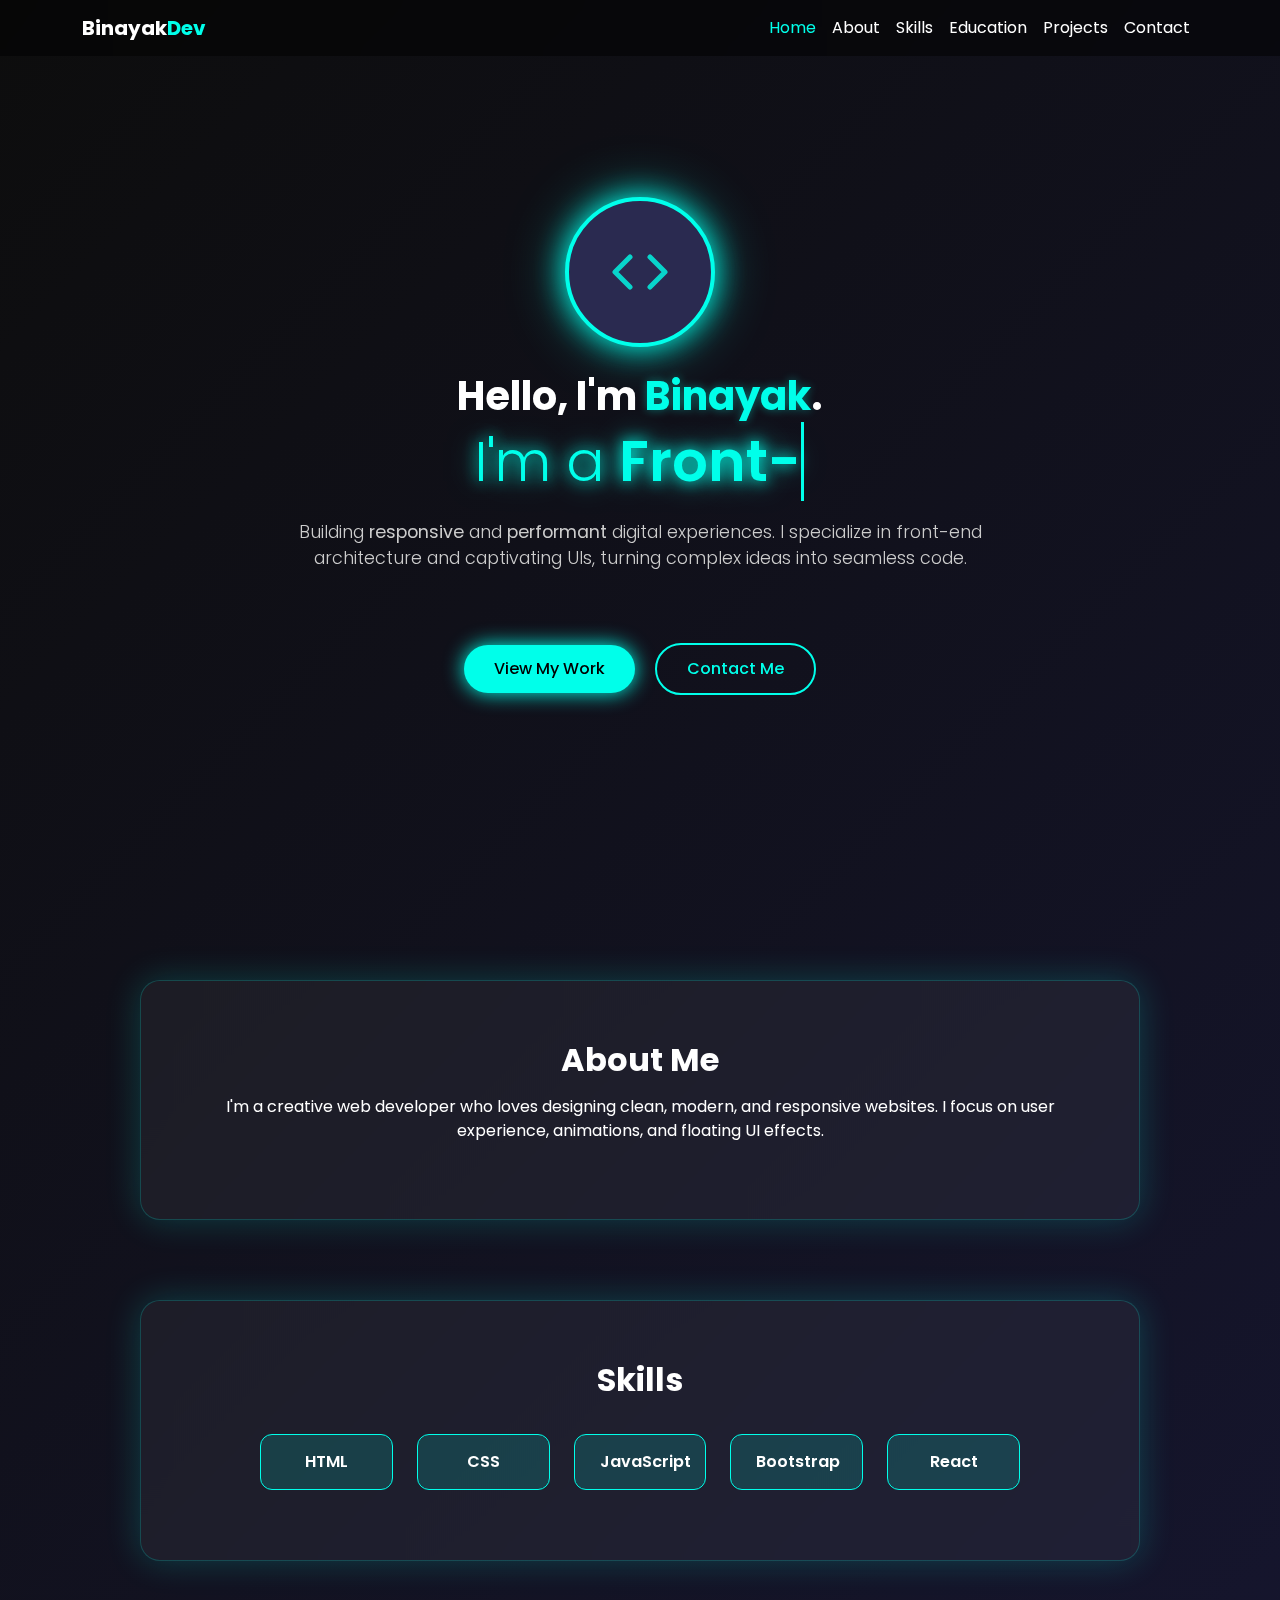
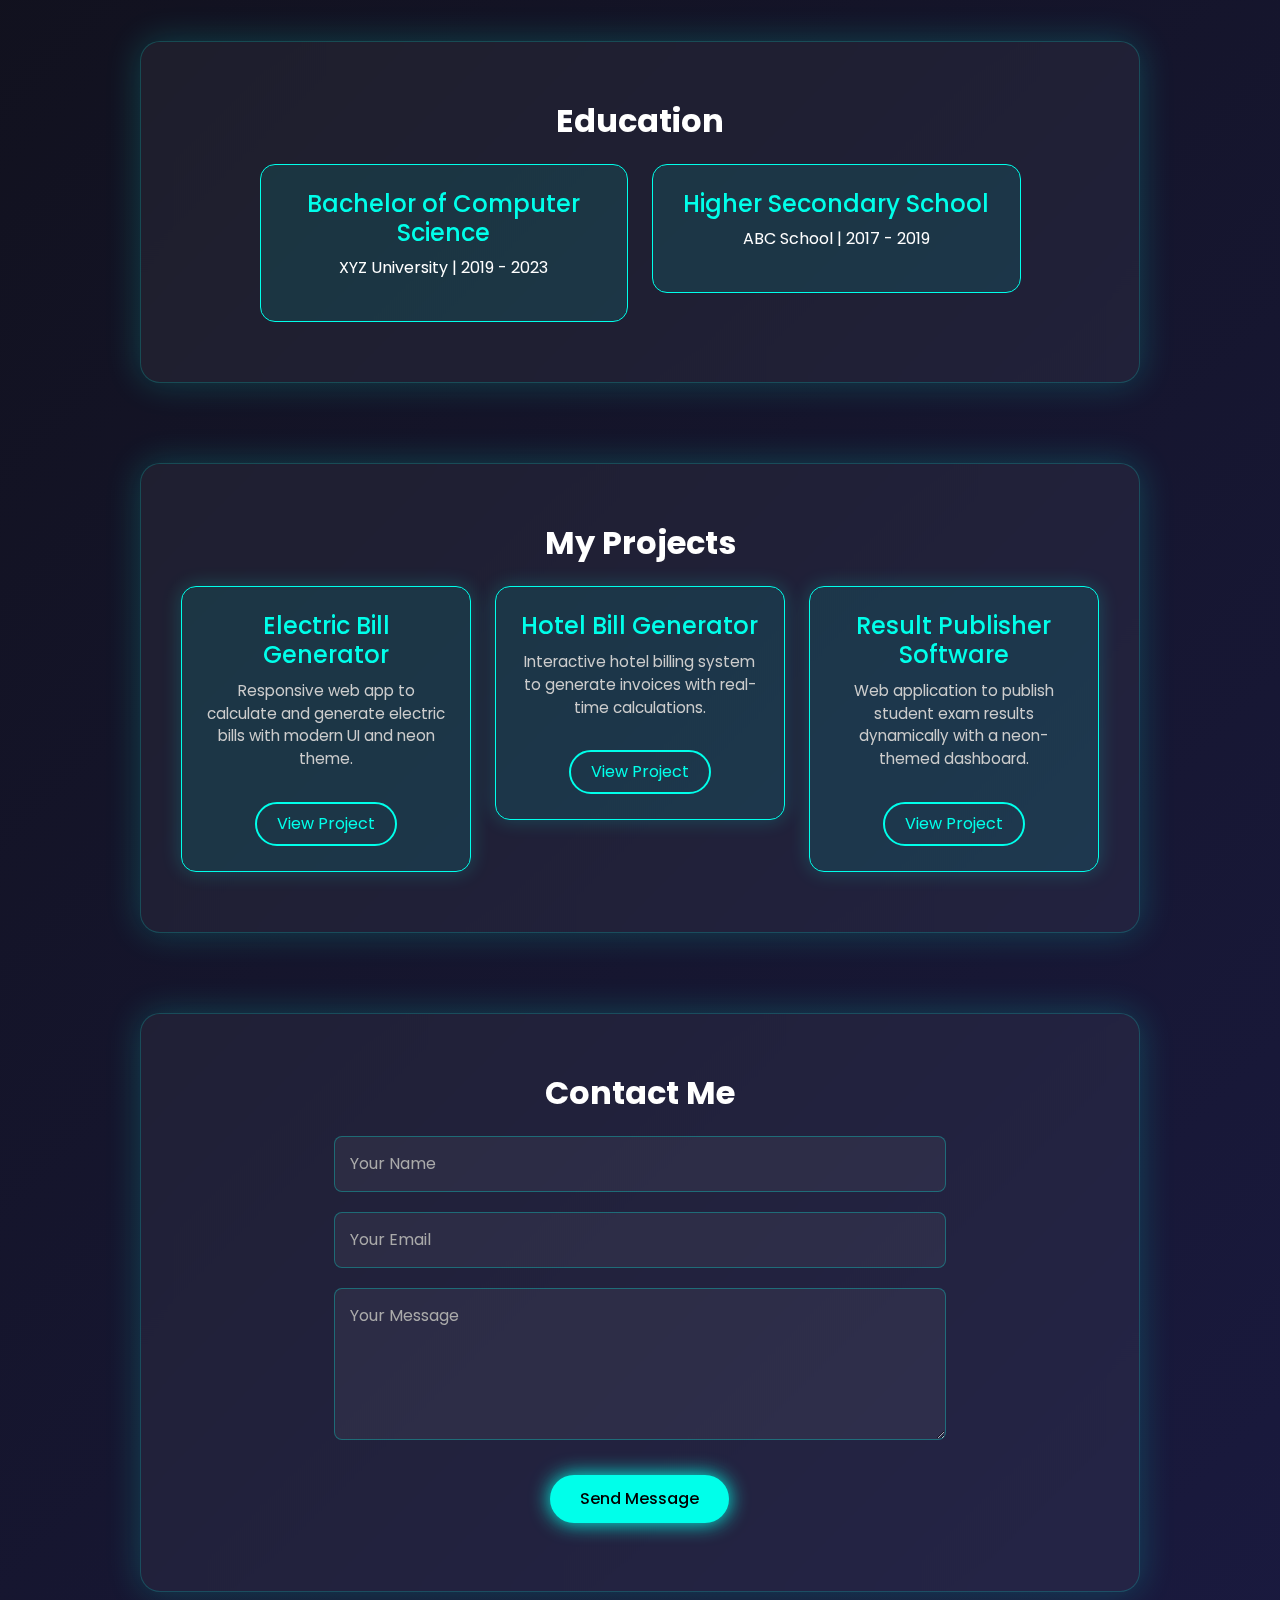
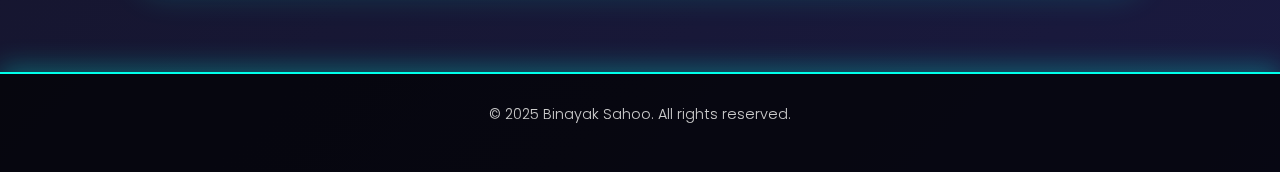
<file: index.html>
<!DOCTYPE html>
<html lang="en">

<head>
    <meta charset="UTF-8" />
    <meta name="viewport" content="width=device-width, initial-scale=1.0" />
    <title>My Portfolio | Web Developer</title>

    <!-- Google Fonts -->
    <link href="https://fonts.googleapis.com/css2?family=Poppins:wght@300;400;600&display=swap" rel="stylesheet">

    <!-- Bootstrap CSS -->
    <link href="https://cdn.jsdelivr.net/npm/bootstrap@5.3.2/dist/css/bootstrap.min.css" rel="stylesheet">
  <link rel="stylesheet" href="style.css">
</head>

<body>
    <canvas id="particles"></canvas>

    <!-- Navbar -->
    <nav class="navbar navbar-expand-lg fixed-top">
        <div class="container">
            <a class="navbar-brand fw-bold text-white" href="#">Binayak<span>Dev</span></a>
            <button class="navbar-toggler" type="button" data-bs-toggle="collapse" data-bs-target="#navbarNav">
                <span class="navbar-toggler-icon"></span>
            </button>
            <div class="collapse navbar-collapse justify-content-end" id="navbarNav">
                <ul class="navbar-nav text-center">
                    <li class="nav-item"><a class="nav-link active" href="#home">Home</a></li>
                    <li class="nav-item"><a class="nav-link" href="#about">About</a></li>
                    <li class="nav-item"><a class="nav-link" href="#skills">Skills</a></li>
                    <li class="nav-item"><a class="nav-link" href="#education">Education</a></li>
                    <li class="nav-item"><a class="nav-link" href="#projects">Projects</a></li>
                    <li class="nav-item"><a class="nav-link" href="#contact">Contact</a></li>
                </ul>
            </div>
        </div>
    </nav>

    <!-- Hero Section -->
    <section id="home" class="hero">
        <div class="profile-avatar">
            <svg xmlns="http://www.w3.org/2000/svg" width="60" height="60" viewBox="0 0 24 24" stroke="currentColor" stroke-width="1.5" stroke-linecap="round" stroke-linejoin="round">
                <polyline points="16 18 22 12 16 6"></polyline>
                <polyline points="8 6 2 12 8 18"></polyline>
            </svg>
        </div>

        <h2 class="fw-bold text-white mb-2" style="animation-delay: 0.3s;">
            Hello, I'm <span style="color: #00ffea; text-shadow: 0 0 10px rgba(0, 255, 234, 0.4);">Binayak</span>.
        </h2>

        <h1 class="fw-light text-center col-lg-8 mx-auto mb-4" style="animation-delay: 0.6s;">
            I'm a <span class="typing"></span>
        </h1>

        <p class="lead fw-light col-lg-7 mx-auto" style="animation-delay: 0.9s;">
            Building <strong>responsive</strong> and <strong>performant</strong> digital experiences. I specialize in front-end architecture and captivating UIs, turning complex ideas into seamless code.
        </p>

        <div class="mt-5" style="animation-delay: 1.2s;">
            <a href="#skills" class="btn-glow">View My Work</a>
            <a href="#contact" class="btn-outline">Contact Me</a>
        </div>
    </section>

    <!-- About -->
    <section id="about" class="floating-section">
        <h2 class="fw-bold mb-3">About Me</h2>
        <p>I'm a creative web developer who loves designing clean, modern, and responsive websites.
            I focus on user experience, animations, and floating UI effects.</p>
    </section>

    <!-- Skills -->
    <section id="skills" class="floating-section">
        <h2 class="fw-bold mb-4">Skills</h2>
        <div class="row justify-content-center">
            <div class="col-6 col-md-4 col-lg-2">
                <div class="skill-box">HTML</div>
            </div>
            <div class="col-6 col-md-4 col-lg-2">
                <div class="skill-box">CSS</div>
            </div>
            <div class="col-6 col-md-4 col-lg-2">
                <div class="skill-box">JavaScript</div>
            </div>
            <div class="col-6 col-md-4 col-lg-2">
                <div class="skill-box">Bootstrap</div>
            </div>
            <div class="col-6 col-md-4 col-lg-2">
                <div class="skill-box">React</div>
            </div>
        </div>
    </section>

    <!-- Education -->
    <section id="education" class="floating-section">
        <h2 class="fw-bold mb-4">Education</h2>
        <div class="row justify-content-center g-4">
            <div class="col-md-5">
                <div class="edu-card">
                    <h4>Bachelor of Computer Science</h4>
                    <p>XYZ University | 2019 - 2023</p>
                </div>
            </div>
            <div class="col-md-5">
                <div class="edu-card">
                    <h4>Higher Secondary School</h4>
                    <p>ABC School | 2017 - 2019</p>
                </div>
            </div>
        </div>
    </section>

    <!-- Projects -->
    <section id="projects" class="floating-section">
        <h2 class="fw-bold mb-4 text-center">My Projects</h2>
        <div class="row g-4 justify-content-center" id="projects-container">
            <!-- Dynamic project cards will be injected here -->
        </div>
    </section>

    <!-- Contact -->
    <section id="contact" class="floating-section">
        <h2 class="fw-bold mb-4">Contact Me</h2>
        <form class="col-md-8 mx-auto">
            <input type="text" class="form-control-neon" placeholder="Your Name" required>
            <input type="email" class="form-control-neon" placeholder="Your Email" required>
            <textarea class="form-control-neon" placeholder="Your Message" rows="5" required></textarea>
            <button type="submit" class="btn-glow">Send Message</button>
        </form>
    </section>

    <!-- Footer -->
    <footer id="main-footer" class="text-center">
        <p>© 2025 Binayak Sahoo. All rights reserved.</p>
    </footer>

    <!-- Scripts -->
    <script src="https://cdn.jsdelivr.net/npm/bootstrap@5.3.2/dist/js/bootstrap.bundle.min.js"></script>
  </body>
  <script src="app.js"></script>  

</html>
</file>
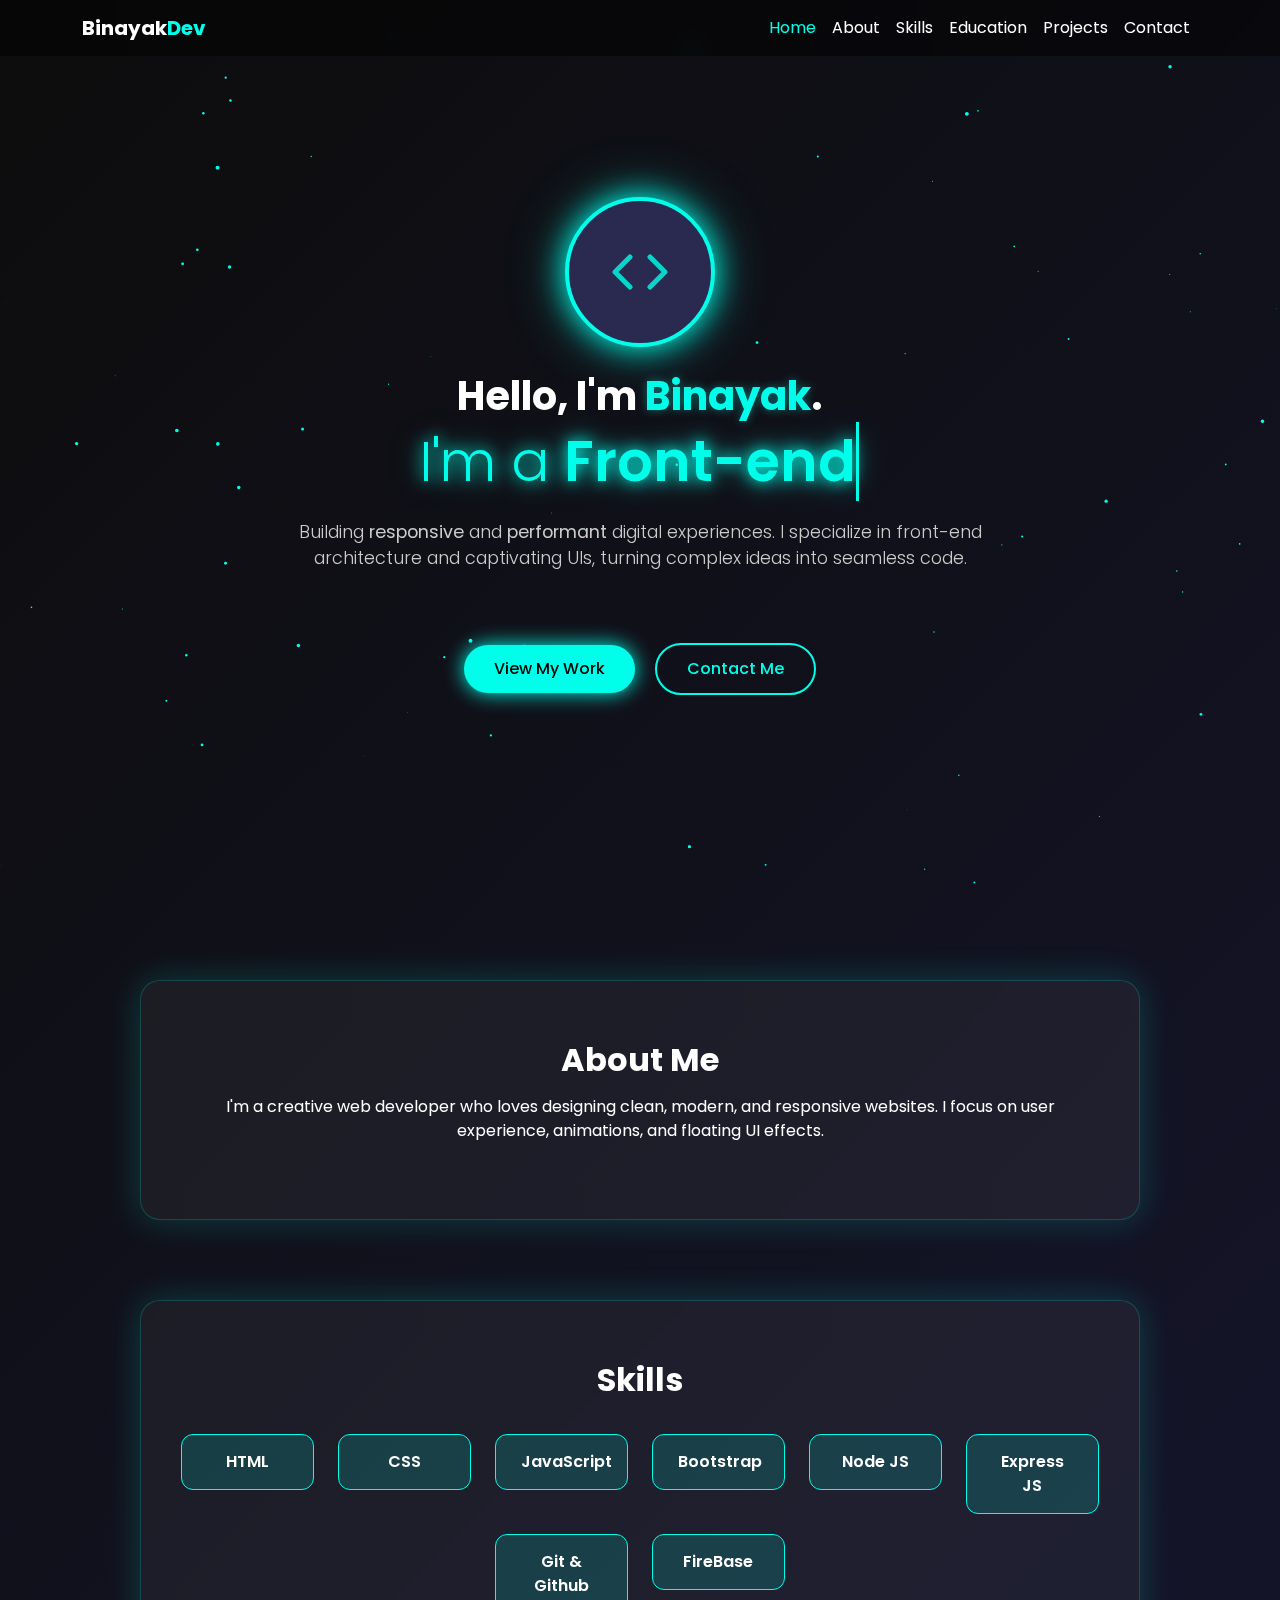
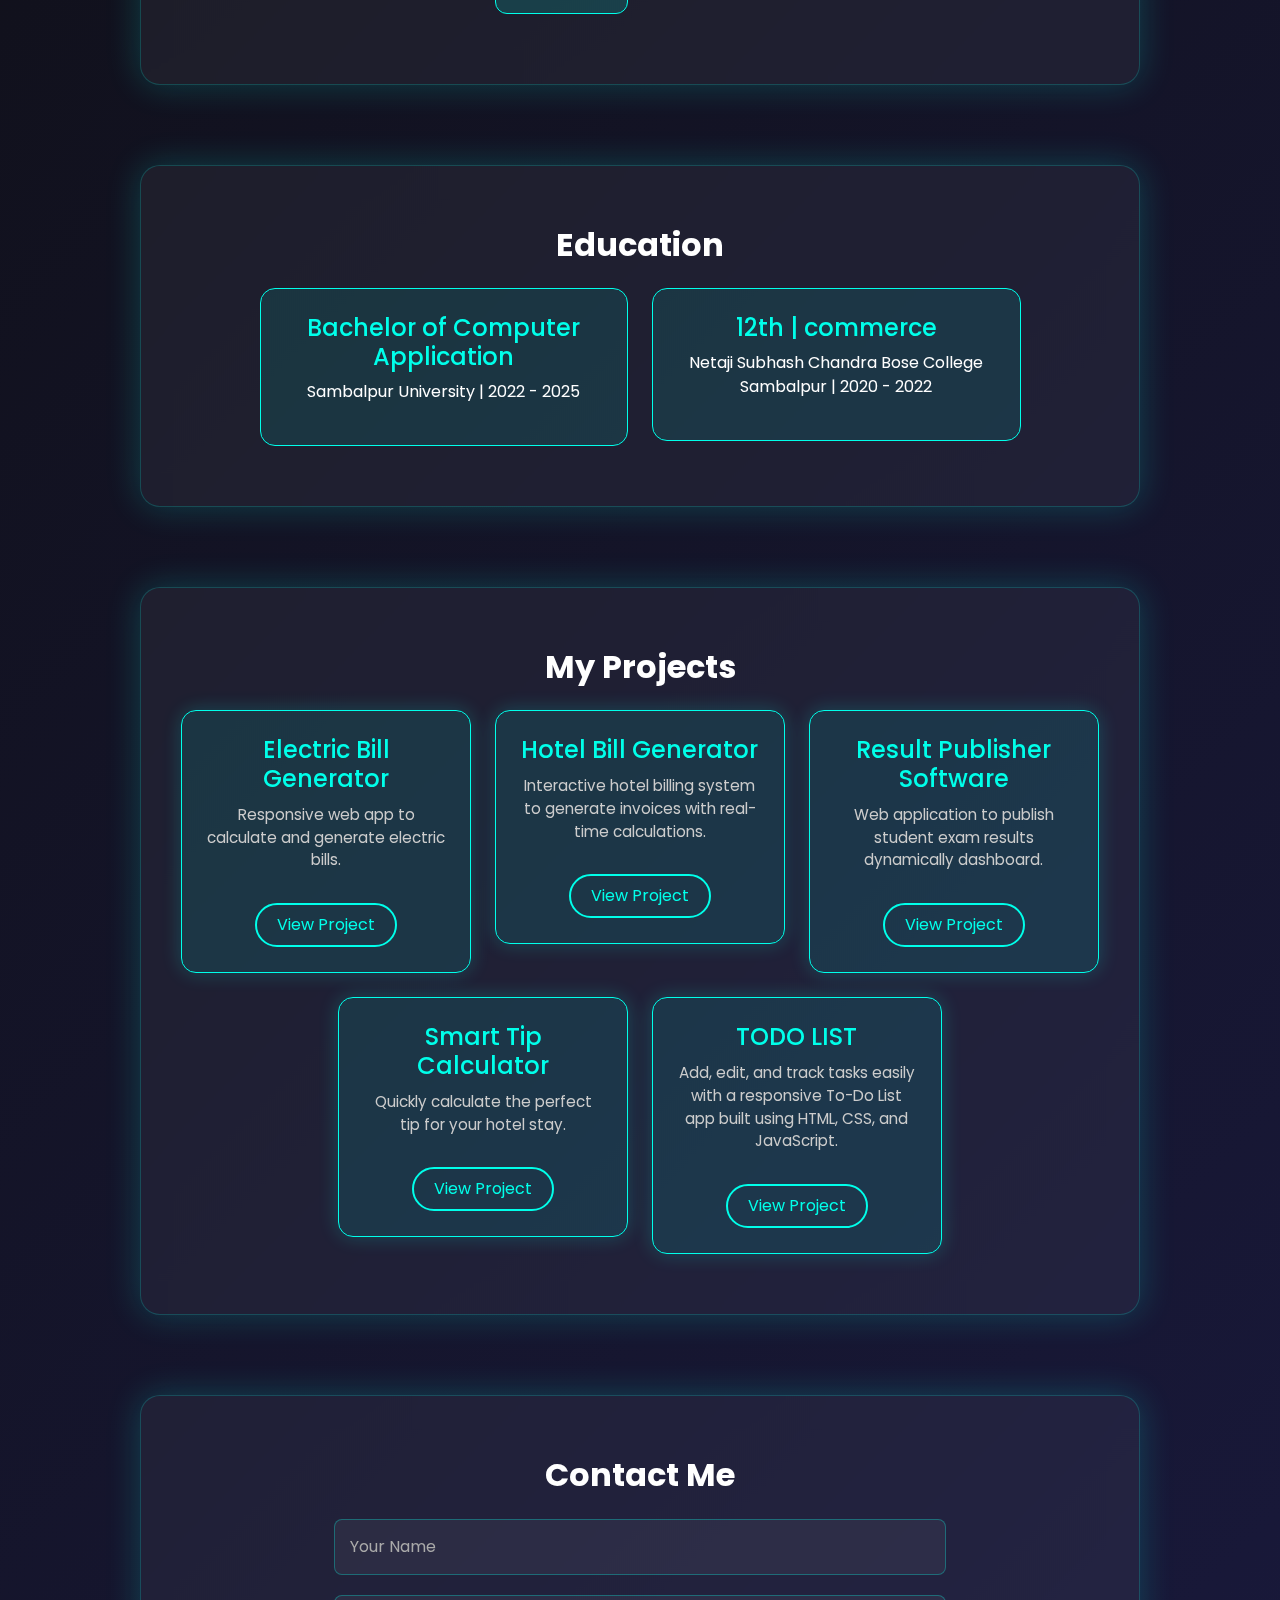
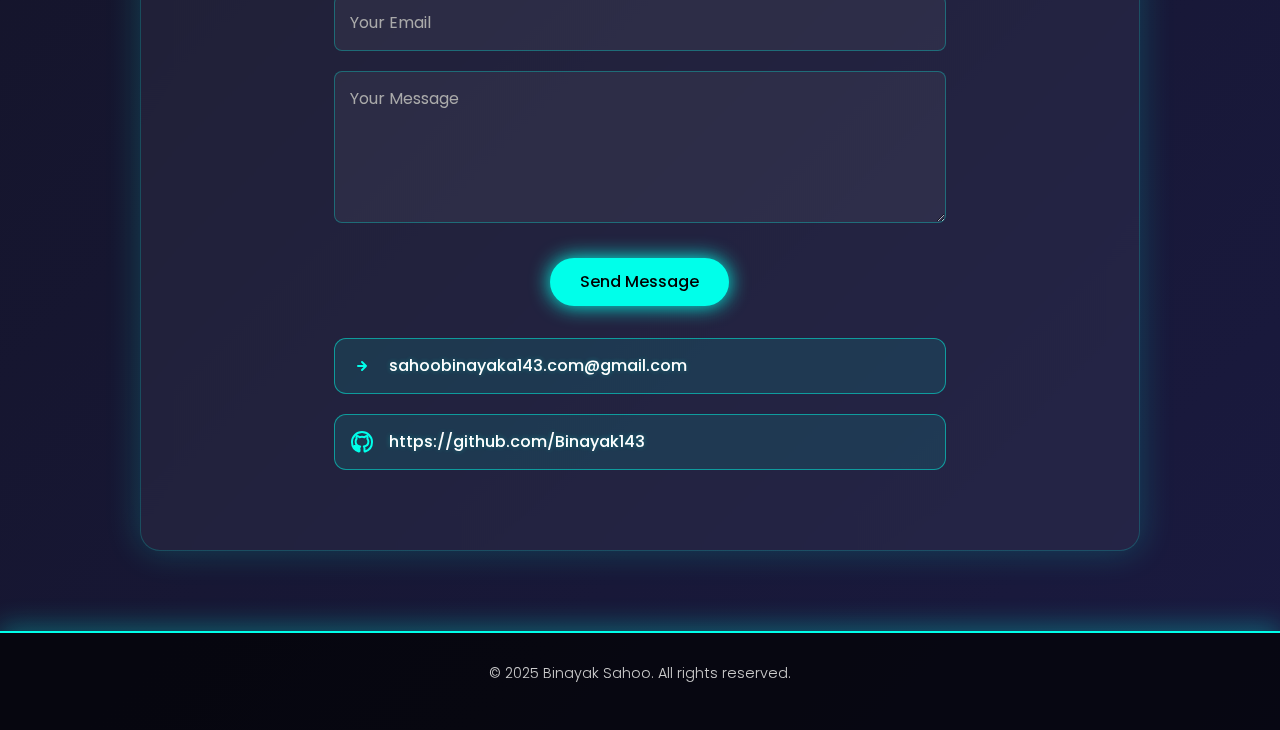
<file: public/index.html>
<!DOCTYPE html>
<html lang="en">

<head>
    <meta charset="UTF-8" />
    <meta name="viewport" content="width=device-width, initial-scale=1.0" />
    <title>My Portfolio | Web Developer</title>

    <!-- Google Fonts -->
    <link href="https://fonts.googleapis.com/css2?family=Poppins:wght@300;400;600&display=swap" rel="stylesheet">

    <!-- Bootstrap CSS -->
    <link href="https://cdn.jsdelivr.net/npm/bootstrap@5.3.2/dist/css/bootstrap.min.css" rel="stylesheet">
  <link rel="stylesheet" href="style.css">
</head>

<body>
    <canvas id="particles"></canvas>

    <!-- Navbar -->
    <nav class="navbar navbar-expand-lg fixed-top">
        <div class="container">
            <a class="navbar-brand fw-bold text-white" href="#">Binayak<span>Dev</span></a>
            <button class="navbar-toggler" type="button" data-bs-toggle="collapse" data-bs-target="#navbarNav">
                <span class="navbar-toggler-icon"></span>
            </button>
            <div class="collapse navbar-collapse justify-content-end" id="navbarNav">
                <ul class="navbar-nav text-center">
                    <li class="nav-item"><a class="nav-link active" href="#home">Home</a></li>
                    <li class="nav-item"><a class="nav-link" href="#about">About</a></li>
                    <li class="nav-item"><a class="nav-link" href="#skills">Skills</a></li>
                    <li class="nav-item"><a class="nav-link" href="#education">Education</a></li>
                    <li class="nav-item"><a class="nav-link" href="#projects">Projects</a></li>
                    <li class="nav-item"><a class="nav-link" href="#contact">Contact</a></li>
                </ul>
            </div>
        </div>
    </nav>

    <!-- Hero Section -->
    <section id="home" class="hero">
        <div class="profile-avatar">
            <svg xmlns="http://www.w3.org/2000/svg" width="60" height="60" viewBox="0 0 24 24" stroke="currentColor" stroke-width="1.5" stroke-linecap="round" stroke-linejoin="round">
                <polyline points="16 18 22 12 16 6"></polyline>
                <polyline points="8 6 2 12 8 18"></polyline>
            </svg>
        </div>

        <h2 class="fw-bold text-white mb-2" style="animation-delay: 0.3s;">
            Hello, I'm <span style="color: #00ffea; text-shadow: 0 0 10px rgba(0, 255, 234, 0.4);">Binayak</span>.
        </h2>

        <h1 class="fw-light text-center col-lg-8 mx-auto mb-4" style="animation-delay: 0.6s;">
            I'm a <span class="typing"></span>
        </h1>

        <p class="lead fw-light col-lg-7 mx-auto" style="animation-delay: 0.9s;">
            Building <strong>responsive</strong> and <strong>performant</strong> digital experiences. I specialize in front-end architecture and captivating UIs, turning complex ideas into seamless code.
        </p>

        <div class="mt-5" style="animation-delay: 1.2s;">
            <a href="#projects" class="btn-glow">View My Work</a>
            <a href="#contact" class="btn-outline">Contact Me</a>
        </div>
    </section>

    <!-- About -->
    <section id="about" class="floating-section">
        <h2 class="fw-bold mb-3">About Me</h2>
        <p>I'm a creative web developer who loves designing clean, modern, and responsive websites.
            I focus on user experience, animations, and floating UI effects.</p>
    </section>

    <!-- Skills -->
    <section id="skills" class="floating-section">
        <h2 class="fw-bold mb-4">Skills</h2>
        <div class="row justify-content-center">
            <div class="col-6 col-md-4 col-lg-2">
                <div class="skill-box">HTML</div>
            </div>
            <div class="col-6 col-md-4 col-lg-2">
                <div class="skill-box">CSS</div>
            </div>
            <div class="col-6 col-md-4 col-lg-2">
                <div class="skill-box">JavaScript</div>
            </div>
            <div class="col-6 col-md-4 col-lg-2">
                <div class="skill-box">Bootstrap</div>
            </div>
            <div class="col-6 col-md-4 col-lg-2">
                <div class="skill-box">Node JS </div>
            </div>
            <div class="col-6 col-md-4 col-lg-2">
                <div class="skill-box">Express JS </div>
            </div>
            <div class="col-6 col-md-4 col-lg-2">
                <div class="skill-box">Git & Github</div>
            </div>
            <div class="col-6 col-md-4 col-lg-2">
                <div class="skill-box">FireBase</div>
            </div>
        </div>
    </section>

    <!-- Education -->
    <section id="education" class="floating-section">
        <h2 class="fw-bold mb-4">Education</h2>
        <div class="row justify-content-center g-4">
            <div class="col-md-5">
                <div class="edu-card">
                    <h4>Bachelor of Computer Application</h4>
                    <p>Sambalpur University | 2022 - 2025</p>
                </div>
            </div>
            <div class="col-md-5">
                <div class="edu-card">
                    <h4>12th | commerce</h4>
                    <p>Netaji Subhash Chandra Bose College Sambalpur | 2020 - 2022</p>
                </div>
            </div>
        </div>
    </section>

    <!-- Projects -->
    <section id="projects" class="floating-section">
        <h2 class="fw-bold mb-4 text-center">My Projects</h2>
        <div class="row g-4 justify-content-center" id="projects-container">
            <!-- Dynamic project cards will be injected here -->
        </div>
    </section>

    <!-- Contact -->
<section id="contact" class="floating-section">
    <h2 class="fw-bold mb-4">Contact Me</h2>

    <form class="col-md-8 mx-auto mb-4">
        <input type="text" class="form-control-neon" placeholder="Your Name" required>
        <input type="email" class="form-control-neon" placeholder="Your Email" required>
        <textarea class="form-control-neon" placeholder="Your Message" rows="5" required></textarea>
        <button type="submit" class="btn-glow">Send Message</button>
    </form>

    <!-- Contact Info Boxes -->
    <div class="col-md-8 mx-auto">
        <div class="contact-info-box">
            <svg xmlns="http://www.w3.org/2000/svg" fill="none" viewBox="0 0 24 24" stroke="currentColor">
                <path stroke-linecap="round" stroke-linejoin="round" stroke-width="2" d="M16 12H8m8 0l-4-4m0 8l4-4"/>
            </svg>
            <span>sahoobinayaka143.com@gmail.com</span>
        </div>
        <div class="contact-info-box">
            <svg xmlns="http://www.w3.org/2000/svg" fill="none" viewBox="0 0 24 24" stroke="currentColor">
                <path stroke-linecap="round" stroke-linejoin="round" stroke-width="2" d="M12 2C6.477 2 2 6.477 2 12c0 4.418 2.865 8.166 6.839 9.489.5.092.682-.217.682-.482 0-.237-.009-.868-.014-1.703-2.782.604-3.369-1.341-3.369-1.341-.454-1.155-1.11-1.462-1.11-1.462-.908-.62.069-.608.069-.608 1.004.07 1.533 1.03 1.533 1.03.892 1.529 2.341 1.087 2.91.832.092-.647.35-1.087.636-1.338-2.22-.253-4.555-1.11-4.555-4.943 0-1.091.39-1.983 1.029-2.679-.103-.253-.446-1.27.098-2.647 0 0 .84-.269 2.75 1.025A9.564 9.564 0 0112 6.844c.85.004 1.705.115 2.504.338 1.908-1.294 2.747-1.025 2.747-1.025.546 1.377.202 2.394.1 2.647.64.696 1.028 1.588 1.028 2.679 0 3.842-2.338 4.687-4.566 4.934.36.31.682.923.682 1.86 0 1.342-.012 2.423-.012 2.751 0 .268.18.578.688.48A10.01 10.01 0 0022 12c0-5.523-4.477-10-10-10z"/>
            </svg>
            <a href="https://github.com/Binayak143" target="_blank">https://github.com/Binayak143</a>
        </div>
    </div>
</section>

    <!-- Footer -->
    <footer id="main-footer" class="text-center">
        <p>© 2025 Binayak Sahoo. All rights reserved.</p>
    </footer>

    <!-- Scripts -->
    <script src="https://cdn.jsdelivr.net/npm/bootstrap@5.3.2/dist/js/bootstrap.bundle.min.js"></script>
  </body>
  <script src="app.js"></script>  

</html>
</file>
<file: style.css>
* {
            margin: 0;
            padding: 0;
            box-sizing: border-box;
        }

        body {
            font-family: "Poppins", sans-serif;
            color: #fff;
            overflow-x: hidden;
            position: relative;
            margin: 0;
            padding: 0;
            background: linear-gradient(135deg, #0d0d0d, #1a1a40);
        }

        /* Particles background */
        #particles {
            position: fixed;
            top: 0;
            left: 0;
            width: 100%;
            height: 100%;
            z-index: -1;
        }

        /* Navbar */
        .navbar {
            background: rgba(0, 0, 0, 0.5);
            backdrop-filter: blur(10px);
        }

        .navbar-brand span {
            color: #00ffea;
        }

        .nav-link {
            color: #fff !important;
            transition: 0.3s;
        }

        .nav-link:hover,
        .nav-link.active {
            color: #00ffea !important;
        }

        /* Navbar Toggler */
        .navbar-toggler {
            border: 2px solid #00ffea;
            box-shadow: 0 0 10px #00ffea;
            padding: 0.25rem 0.5rem;
            border-radius: 5px;
            transition: 0.3s;
            background-color: rgba(0, 0, 0, 0.4);
        }

        .navbar-toggler:focus {
            box-shadow: 0 0 15px #00ffea, 0 0 25px rgba(0, 255, 234, 0.6);
            outline: none;
        }

        .navbar-toggler-icon {
            background-image: url("data:image/svg+xml,%3csvg xmlns='http://www.w3.org/2000/svg' viewBox='0 0 30 30'%3e%3cpath stroke='rgba%280, 255, 234, 1%29' stroke-linecap='round' stroke-miterlimit='10' stroke-width='2' d='M4 7h22M4 15h22M4 23h22'/%3e%3c/svg%3e");
        }

        /* Hero Section */
        .hero {
            min-height: 100vh;
            display: flex;
            align-items: center;
            justify-content: center;
            flex-direction: column;
            text-align: center;
            position: relative;
            overflow: hidden;
            padding: 0 15px;
        }

        .profile-avatar {
            width: 150px;
            height: 150px;
            border-radius: 50%;
            margin-bottom: 25px;
            border: 4px solid #00ffea;
            box-shadow: 0 0 30px #00ffea, 0 0 60px rgba(0, 255, 234, 0.4);
            background-color: #2a2a50;
            display: flex;
            align-items: center;
            justify-content: center;
            animation: pulseGlow 3s infinite alternate;
            transition: transform 0.3s ease;
        }

        .profile-avatar:hover {
            transform: scale(1.05);
        }

        .profile-avatar svg {
            fill: none;
            stroke: #00ffea;
            opacity: 0.8;
            stroke-width: 2;
        }

        .hero h2 {
            font-size: 2.5rem;
            font-weight: 700;
            margin-bottom: 10px;
            animation: fadeInDown 1.5s ease;
        }

        .hero h1 {
            font-size: 3.5rem;
            font-weight: 600;
            color: #00ffea;
            text-shadow: 0 0 15px #00ffea, 0 0 30px rgba(0, 255, 234, 0.6);
            margin-bottom: 20px;
        }

        .hero p {
            font-size: 1.1rem;
            color: #ccc;
            animation: fadeInUp 2s ease;
        }

        .typing {
            color: #00ffea;
            font-weight: 600;
            border-right: 3px solid #00ffea;
            white-space: nowrap;
            overflow: hidden;
            width: 0;
            animation: typing 4s steps(25, end) forwards, blink 0.75s step-end infinite;
        }

        @keyframes typing {
            from {
                width: 0;
            }

            to {
                width: 100%;
            }
        }

        @keyframes blink {
            50% {
                border-color: transparent;
            }
        }

        .btn-glow,
        .btn-outline {
            padding: 12px 30px;
            border-radius: 30px;
            margin: 8px;
            transition: 0.4s;
            font-weight: 500;
            text-decoration: none;
            display: inline-block;
        }

        .btn-glow {
            background: #00ffea;
            color: #000;
            box-shadow: 0 0 20px #00ffea;
            animation: pulseGlow 3s infinite alternate;
            border: none;
        }

        .btn-glow:hover {
            box-shadow: 0 0 40px #00ffea, 0 0 80px #00ffea;
            transform: scale(1.05);
        }

        @keyframes pulseGlow {
            0% {
                box-shadow: 0 0 20px #00ffea;
            }

            100% {
                box-shadow: 0 0 60px #00ffea;
            }
        }

        .btn-outline {
            border: 2px solid #00ffea;
            color: #00ffea;
            background: transparent;
        }

        .btn-outline:hover {
            background: #00ffea;
            color: #000;
            transform: scale(1.05);
        }

        .floating-section {
            background: rgba(255, 255, 255, 0.05);
            backdrop-filter: blur(12px);
            border-radius: 20px;
            border: 1px solid rgba(0, 255, 234, 0.2);
            box-shadow: 0 0 35px rgba(0, 255, 234, 0.2);
            padding: 60px 40px;
            margin: 80px auto;
            text-align: center;
            animation: floatUp 3s ease-in-out infinite alternate;
            width: 90%;
            max-width: 1000px;
        }

        @keyframes floatUp {
            from {
                transform: translateY(0px);
            }

            to {
                transform: translateY(-10px);
            }
        }

        /* Skill Box */
        .skill-box {
            background: rgba(0, 255, 234, 0.15);
            border: 1px solid #00ffea;
            border-radius: 12px;
            padding: 15px 25px;
            margin: 10px auto;
            transition: 0.4s;
            text-align: center;
            font-weight: 600;
        }

        .skill-box:hover {
            background: #00ffea;
            color: #000;
            transform: scale(1.1);
        }

        /* Education Card */
        .edu-card {
            background: rgba(0, 255, 234, 0.1);
            border: 1px solid #00ffea;
            border-radius: 15px;
            padding: 25px;
            transition: 0.4s;
            text-align: center;
        }

        .edu-card:hover {
            background: #00ffea;
            color: #000;
            transform: translateY(-10px);
            box-shadow: 0 0 25px #00ffea;
        }

        .edu-card h4 {
            color: #00ffea;
        }

        .edu-card:hover h4 {
            color: #000;
        }

        /* Contact Section */
        .form-control-neon {
            background-color: rgba(255, 255, 255, 0.05);
            border: 1px solid rgba(0, 255, 234, 0.3);
            color: #fff;
            margin-bottom: 20px;
            padding: 15px;
            border-radius: 8px;
            transition: border-color 0.3s, box-shadow 0.3s;
            width: 100%;
        }

        .form-control-neon:focus {
            background-color: rgba(0, 0, 0, 0.6);
            border-color: #00ffea;
            box-shadow: 0 0 15px rgba(0, 255, 234, 0.6);
            color: #fff;
            outline: none;
        }

        .form-control-neon::placeholder {
            color: #aaa;
        }

        .contact-info-box {
            display: flex;
            align-items: center;
            padding: 15px;
            margin: 20px 0;
            background: rgba(0, 255, 234, 0.1);
            border-radius: 12px;
            border: 1px solid rgba(0, 255, 234, 0.5);
            transition: 0.4s;
            cursor: pointer;
            text-align: left;
            text-shadow: 0 0 5px rgba(0, 255, 234, 0.3);
        }

        .contact-info-box:hover {
            background: rgba(0, 255, 234, 0.2);
            box-shadow: 0 0 20px rgba(0, 255, 234, 0.8);
            transform: translateX(5px);
        }

        .contact-info-box svg {
            stroke: #00ffea;
            margin-right: 15px;
            min-width: 24px;
            height: 24px;
            flex-shrink: 0;
        }

        .contact-info-box a,
        .contact-info-box span {
            color: #fff;
            text-decoration: none;
            font-weight: 500;
            word-break: break-all;
        }

        #main-footer {
            background: rgba(0, 0, 0, 0.7);
            border-top: 2px solid #00ffea;
            box-shadow: 0 -5px 25px rgba(0, 255, 234, 0.3);
            padding: 30px 20px;
        }

        #main-footer p {
            color: #ccc !important;
            font-size: 0.9rem;
            font-weight: 300;
        }

        /* Animations */
        @keyframes fadeInDown {
            from {
                opacity: 0;
                transform: translateY(-30px);
            }

            to {
                opacity: 1;
                transform: translateY(0);
            }
        }

        @keyframes fadeInUp {
            from {
                opacity: 0;
                transform: translateY(30px);
            }

            to {
                opacity: 1;
                transform: translateY(0);
            }
        }

        /* Project Cards */
        .project-card {
            background: rgba(0, 255, 234, 0.1);
            border: 1px solid #00ffea;
            border-radius: 15px;
            padding: 25px;
            text-align: center;
            transition: 0.4s;
            box-shadow: 0 0 20px rgba(0, 255, 234, 0.2);
        }

        .project-card:hover {
            transform: translateY(-10px) scale(1.05);
            box-shadow: 0 0 40px #00ffea;
        }

        .project-card h4 {
            color: #00ffea;
            margin-bottom: 10px;
        }

        .project-card p {
            color: #ccc;
            font-size: 0.95rem;
        }

        .project-card a.btn-view {
            margin-top: 15px;
            display: inline-block;
            padding: 8px 20px;
            border-radius: 25px;
            text-decoration: none;
            background: transparent;
            color: #00ffea;
            border: 2px solid #00ffea;
            transition: 0.3s;
        }

        .project-card a.btn-view:hover {
            background: #00ffea;
            color: #000;
            box-shadow: 0 0 20px #00ffea;
            transform: scale(1.05);
        }

        html {
            scroll-behavior: smooth;
        }

        @media (max-width: 768px) {
            .hero h2 {
                font-size: 1.5rem;
            }

            .hero h1 {
                font-size: 2.2rem;
            }

            .hero p {
                font-size: 0.9rem;
            }

            .floating-section {
                padding: 40px 20px;
            }

            .profile-avatar {
                width: 100px;
                height: 100px;
                margin-bottom: 15px;
            }

            .profile-avatar svg {
                width: 40px;
                height: 40px;
            }

            .contact-info-box a,
            .contact-info-box span {
                font-size: 0.9rem;
            }

            .contact-info-box svg {
                width: 20px;
                height: 20px;
            }

            .col-md-5.text-start {
                text-align: center !important;
            }

            #main-footer p {
                font-size: 0.8rem;
            }
        }
</file>
<file: public/style.css>
* {
            margin: 0;
            padding: 0;
            box-sizing: border-box;
        }

        body {
            font-family: "Poppins", sans-serif;
            color: #fff;
            overflow-x: hidden;
            position: relative;
            margin: 0;
            padding: 0;
            background: linear-gradient(135deg, #0d0d0d, #1a1a40);
        }

        /* Particles background */
        #particles {
            position: fixed;
            top: 0;
            left: 0;
            width: 100%;
            height: 100%;
            z-index: -1;
        }

        /* Navbar */
        .navbar {
            background: rgba(0, 0, 0, 0.5);
            backdrop-filter: blur(10px);
        }

        .navbar-brand span {
            color: #00ffea;
        }

        .nav-link {
            color: #fff !important;
            transition: 0.3s;
        }

        .nav-link:hover,
        .nav-link.active {
            color: #00ffea !important;
        }

        /* Navbar Toggler */
        .navbar-toggler {
            border: 2px solid #00ffea;
            box-shadow: 0 0 10px #00ffea;
            padding: 0.25rem 0.5rem;
            border-radius: 5px;
            transition: 0.3s;
            background-color: rgba(0, 0, 0, 0.4);
        }

        .navbar-toggler:focus {
            box-shadow: 0 0 15px #00ffea, 0 0 25px rgba(0, 255, 234, 0.6);
            outline: none;
        }

        .navbar-toggler-icon {
            background-image: url("data:image/svg+xml,%3csvg xmlns='http://www.w3.org/2000/svg' viewBox='0 0 30 30'%3e%3cpath stroke='rgba%280, 255, 234, 1%29' stroke-linecap='round' stroke-miterlimit='10' stroke-width='2' d='M4 7h22M4 15h22M4 23h22'/%3e%3c/svg%3e");
        }

        /* Hero Section */
        .hero {
            min-height: 100vh;
            display: flex;
            align-items: center;
            justify-content: center;
            flex-direction: column;
            text-align: center;
            position: relative;
            overflow: hidden;
            padding: 0 15px;
        }

        .profile-avatar {
            width: 150px;
            height: 150px;
            border-radius: 50%;
            margin-bottom: 25px;
            border: 4px solid #00ffea;
            box-shadow: 0 0 30px #00ffea, 0 0 60px rgba(0, 255, 234, 0.4);
            background-color: #2a2a50;
            display: flex;
            align-items: center;
            justify-content: center;
            animation: pulseGlow 3s infinite alternate;
            transition: transform 0.3s ease;
        }

        .profile-avatar:hover {
            transform: scale(1.05);
        }

        .profile-avatar svg {
            fill: none;
            stroke: #00ffea;
            opacity: 0.8;
            stroke-width: 2;
        }

        .hero h2 {
            font-size: 2.5rem;
            font-weight: 700;
            margin-bottom: 10px;
            animation: fadeInDown 1.5s ease;
        }

        .hero h1 {
            font-size: 3.5rem;
            font-weight: 600;
            color: #00ffea;
            text-shadow: 0 0 15px #00ffea, 0 0 30px rgba(0, 255, 234, 0.6);
            margin-bottom: 20px;
        }

        .hero p {
            font-size: 1.1rem;
            color: #ccc;
            animation: fadeInUp 2s ease;
        }

        .typing {
            color: #00ffea;
            font-weight: 600;
            border-right: 3px solid #00ffea;
            white-space: nowrap;
            overflow: hidden;
            width: 0;
            animation: typing 4s steps(25, end) forwards, blink 0.75s step-end infinite;
        }

        @keyframes typing {
            from {
                width: 0;
            }

            to {
                width: 100%;
            }
        }

        @keyframes blink {
            50% {
                border-color: transparent;
            }
        }

        .btn-glow,
        .btn-outline {
            padding: 12px 30px;
            border-radius: 30px;
            margin: 8px;
            transition: 0.4s;
            font-weight: 500;
            text-decoration: none;
            display: inline-block;
        }

        .btn-glow {
            background: #00ffea;
            color: #000;
            box-shadow: 0 0 20px #00ffea;
            animation: pulseGlow 3s infinite alternate;
            border: none;
        }

        .btn-glow:hover {
            box-shadow: 0 0 40px #00ffea, 0 0 80px #00ffea;
            transform: scale(1.05);
        }

        @keyframes pulseGlow {
            0% {
                box-shadow: 0 0 20px #00ffea;
            }

            100% {
                box-shadow: 0 0 60px #00ffea;
            }
        }

        .btn-outline {
            border: 2px solid #00ffea;
            color: #00ffea;
            background: transparent;
        }

        .btn-outline:hover {
            background: #00ffea;
            color: #000;
            transform: scale(1.05);
        }

        .floating-section {
            background: rgba(255, 255, 255, 0.05);
            backdrop-filter: blur(12px);
            border-radius: 20px;
            border: 1px solid rgba(0, 255, 234, 0.2);
            box-shadow: 0 0 35px rgba(0, 255, 234, 0.2);
            padding: 60px 40px;
            margin: 80px auto;
            text-align: center;
            animation: floatUp 3s ease-in-out infinite alternate;
            width: 90%;
            max-width: 1000px;
        }

        @keyframes floatUp {
            from {
                transform: translateY(0px);
            }

            to {
                transform: translateY(-10px);
            }
        }

        /* Skill Box */
        .skill-box {
            background: rgba(0, 255, 234, 0.15);
            border: 1px solid #00ffea;
            border-radius: 12px;
            padding: 15px 25px;
            margin: 10px auto;
            transition: 0.4s;
            text-align: center;
            font-weight: 600;
        }

        .skill-box:hover {
            background: #00ffea;
            color: #000;
            transform: scale(1.1);
        }

        /* Education Card */
        .edu-card {
            background: rgba(0, 255, 234, 0.1);
            border: 1px solid #00ffea;
            border-radius: 15px;
            padding: 25px;
            transition: 0.4s;
            text-align: center;
        }

        .edu-card:hover {
            background: #00ffea;
            color: #000;
            transform: translateY(-10px);
            box-shadow: 0 0 25px #00ffea;
        }

        .edu-card h4 {
            color: #00ffea;
        }

        .edu-card:hover h4 {
            color: #000;
        }

        /* Contact Section */
        .form-control-neon {
            background-color: rgba(255, 255, 255, 0.05);
            border: 1px solid rgba(0, 255, 234, 0.3);
            color: #fff;
            margin-bottom: 20px;
            padding: 15px;
            border-radius: 8px;
            transition: border-color 0.3s, box-shadow 0.3s;
            width: 100%;
        }

        .form-control-neon:focus {
            background-color: rgba(0, 0, 0, 0.6);
            border-color: #00ffea;
            box-shadow: 0 0 15px rgba(0, 255, 234, 0.6);
            color: #fff;
            outline: none;
        }

        .form-control-neon::placeholder {
            color: #aaa;
        }

        .contact-info-box {
            display: flex;
            align-items: center;
            padding: 15px;
            margin: 20px 0;
            background: rgba(0, 255, 234, 0.1);
            border-radius: 12px;
            border: 1px solid rgba(0, 255, 234, 0.5);
            transition: 0.4s;
            cursor: pointer;
            text-align: left;
            text-shadow: 0 0 5px rgba(0, 255, 234, 0.3);
        }

        .contact-info-box:hover {
            background: rgba(0, 255, 234, 0.2);
            box-shadow: 0 0 20px rgba(0, 255, 234, 0.8);
            transform: translateX(5px);
        }

        .contact-info-box svg {
            stroke: #00ffea;
            margin-right: 15px;
            min-width: 24px;
            height: 24px;
            flex-shrink: 0;
        }

        .contact-info-box a,
        .contact-info-box span {
            color: #fff;
            text-decoration: none;
            font-weight: 500;
            word-break: break-all;
        }

        #main-footer {
            background: rgba(0, 0, 0, 0.7);
            border-top: 2px solid #00ffea;
            box-shadow: 0 -5px 25px rgba(0, 255, 234, 0.3);
            padding: 30px 20px;
        }

        #main-footer p {
            color: #ccc !important;
            font-size: 0.9rem;
            font-weight: 300;
        }

        /* Animations */
        @keyframes fadeInDown {
            from {
                opacity: 0;
                transform: translateY(-30px);
            }

            to {
                opacity: 1;
                transform: translateY(0);
            }
        }

        @keyframes fadeInUp {
            from {
                opacity: 0;
                transform: translateY(30px);
            }

            to {
                opacity: 1;
                transform: translateY(0);
            }
        }

        /* Project Cards */
        .project-card {
            background: rgba(0, 255, 234, 0.1);
            border: 1px solid #00ffea;
            border-radius: 15px;
            padding: 25px;
            text-align: center;
            transition: 0.4s;
            box-shadow: 0 0 20px rgba(0, 255, 234, 0.2);
        }

        .project-card:hover {
            transform: translateY(-10px) scale(1.05);
            box-shadow: 0 0 40px #00ffea;
        }

        .project-card h4 {
            color: #00ffea;
            margin-bottom: 10px;
        }

        .project-card p {
            color: #ccc;
            font-size: 0.95rem;
        }

        .project-card a.btn-view {
            margin-top: 15px;
            display: inline-block;
            padding: 8px 20px;
            border-radius: 25px;
            text-decoration: none;
            background: transparent;
            color: #00ffea;
            border: 2px solid #00ffea;
            transition: 0.3s;
        }

        .project-card a.btn-view:hover {
            background: #00ffea;
            color: #000;
            box-shadow: 0 0 20px #00ffea;
            transform: scale(1.05);
        }

        html {
            scroll-behavior: smooth;
        }

        @media (max-width: 768px) {
            .hero h2 {
                font-size: 1.5rem;
            }

            .hero h1 {
                font-size: 2.2rem;
            }

            .hero p {
                font-size: 0.9rem;
            }

            .floating-section {
                padding: 40px 20px;
            }

            .profile-avatar {
                width: 100px;
                height: 100px;
                margin-bottom: 15px;
            }

            .profile-avatar svg {
                width: 40px;
                height: 40px;
            }

            .contact-info-box a,
            .contact-info-box span {
                font-size: 0.9rem;
            }

            .contact-info-box svg {
                width: 20px;
                height: 20px;
            }

            .col-md-5.text-start {
                text-align: center !important;
            }

            #main-footer p {
                font-size: 0.8rem;
            }
        }
</file>
